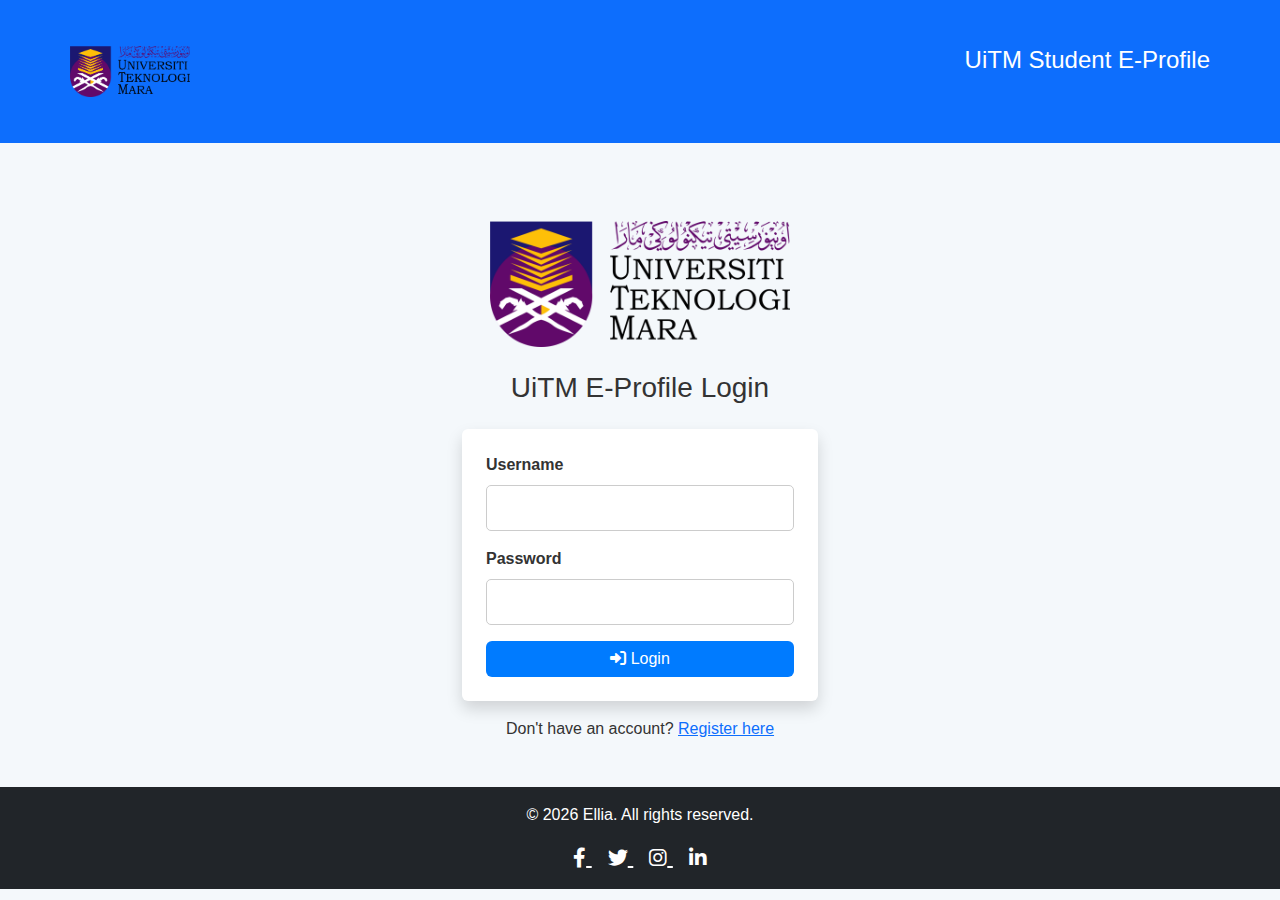
<file: index.html>
<!DOCTYPE html>
<html lang="en">

<head>
    <meta charset="UTF-8">
    <meta name="viewport" content="width=device-width, initial-scale=1.0">
    <title>UiTM Student E-Profile</title>
    <!-- Bootstrap CSS -->
    <link href="https://cdn.jsdelivr.net/npm/bootstrap@5.3.3/dist/css/bootstrap.min.css" rel="stylesheet" integrity="sha384-QWTKZyjpPEjISv5WaRU9OFeRpok6YctnYmDr5pNlyT2bRjXh0JMhjY6hW+ALEwIH" crossorigin="anonymous">
    <!-- Font Awesome for Icons -->
    <link href="https://cdnjs.cloudflare.com/ajax/libs/font-awesome/6.0.0/css/all.min.css" rel="stylesheet">
    <!-- Custom CSS -->
    <link rel="stylesheet" href="css/style.css">
</head>

<body>
    <div id="app">

        <!-- Header -->
        <header class="bg-primary text-white py-3">
            <div class="container">
                <div class="d-flex justify-content-between">
                    <div class="logo">
                        <img src="logo.png" alt="UiTM Logo" style="width: 120px;">
                    </div>
                    <div class="site-title">
                        <h4 class="mb-0">UiTM Student E-Profile</h4>
                    </div>
                </div>
            </div>
        </header>

        <!-- Login Page -->
        <div class="container mt-5" id="loginPage">
            <div class="row justify-content-center">
                <div class="col-md-4">
                    <div class="text-center mb-4">
                        <img src="logo.png" alt="UiTM Logo" style="width: 300px; height: auto;">
                    </div>
                    <h3 class="text-center mb-4">UiTM E-Profile Login</h3>
                    <form id="loginForm" class="p-4 shadow rounded">
                        <div class="mb-3">
                            <label for="username" class="form-label">Username</label>
                            <input type="text" class="form-control" id="username" required>
                        </div>
                        <div class="mb-3">
                            <label for="password" class="form-label">Password</label>
                            <input type="password" class="form-control" id="password" required>
                        </div>
                        <button type="button" class="btn btn-primary w-100" <a href="#dashboard.html" onclick="login()"> </a> 
                            <i class="fas fa-sign-in-alt"></i> Login
                        </button>
                    </form>
                    <div class="mt-3 text-center">
                        <p>Don't have an account? <a href="#" onclick="showRegisterPage()">Register here</a></p>
                    </div>
                </div>
            </div>
        </div>

        <!-- Register Page -->
        <div class="container mt-5 d-none" id="registerPage">
            <div class="row justify-content-center">
                <div class="col-md-4">
                    <h3 class="text-center mb-4">Create an Account</h3>
                    <form id="registerForm" class="p-4 shadow rounded">
                        <div class="mb-3">
                            <label for="regUsername" class="form-label">Username</label>
                            <input type="text" class="form-control" id="regUsername" required>
                        </div>
                        <div class="mb-3">
                            <label for="regPassword" class="form-label">Password</label>
                            <input type="password" class="form-control" id="regPassword" required>
                        </div>
                        <div class="mb-3">
                            <label for="confirmPassword" class="form-label">Confirm Password</label>
                            <input type="password" class="form-control" id="confirmPassword" required>
                        </div>
                        <button type="button" class="btn btn-success w-100" onclick="register()">
                            <i class="fas fa-user-plus"></i> Register
                        </button>
                    </form>
                    <div class="mt-3 text-center">
                        <p>Already have an account? <a href="#" onclick="showLoginPage()">Login here</a></p>
                    </div>
                </div>
            </div>
        </div>
    </div>

   <!-- Footer -->
   <footer class="footer bg-dark text-white text-center py-3">
    <p class="m-0">© <span id="year"></span> Ellia. All rights reserved.</p>
    <!-- Social Media Links -->
    <div class="social-icons mt-3">
        <a href="https://www.facebook.com" class="text-white mx-2">
            <i class="fab fa-facebook-f"></i>
        </a>
        <a href="https://www.twitter.com" class="text-white mx-2">
            <i class="fab fa-twitter"></i>
        </a>
        <a href="https://www.instagram.com" class="text-white mx-2">
            <i class="fab fa-instagram"></i>
        </a>
        <a href="https://www.linkedin.com" class="text-white mx-2">
            <i class="fab fa-linkedin-in"></i>
        </a>
    </div>
</footer>


    <!-- Bootstrap JS -->
    <script src="https://cdn.jsdelivr.net/npm/bootstrap@5.3.3/dist/js/bootstrap.bundle.min.js" integrity="sha384-YvpcrYf0tY3lHB60NNkmXc5s9fDVZLESaAA55NDzOxhy9GkcIdslK1eN7N6jIeHz" crossorigin="anonymous"></script>
    <!-- Include Bootstrap JS -->
    <script src="https://code.jquery.com/jquery-3.5.1.slim.min.js"></script>
    <script src="https://cdn.jsdelivr.net/npm/@popperjs/core@2.5.2/dist/umd/popper.min.js"></script>
    <script src="https://stackpath.bootstrapcdn.com/bootstrap/4.5.2/js/bootstrap.min.js"></script>
    

    <script>
        function showRegisterPage() {
            document.getElementById('loginPage').classList.add('d-none');
            document.getElementById('registerPage').classList.remove('d-none');
        }

        function showLoginPage() {
            document.getElementById('registerPage').classList.add('d-none');
            document.getElementById('loginPage').classList.remove('d-none');
        }

        function login() {
            // Add login functionality here
            alert("Login functionality is not implemented.");
            window.location.href = "about.html"; // Link to the about page
        }
        


        function register() {
            // Add registration functionality here
            alert("Registration functionality is not implemented.");
            window.location.href = "index.html"; // Link to the index page
        }
       // JavaScript to update the year dynamically 
    
    document.getElementById("year").textContent = new Date().getFullYear();

    </script>
</body>

</html>
</file>
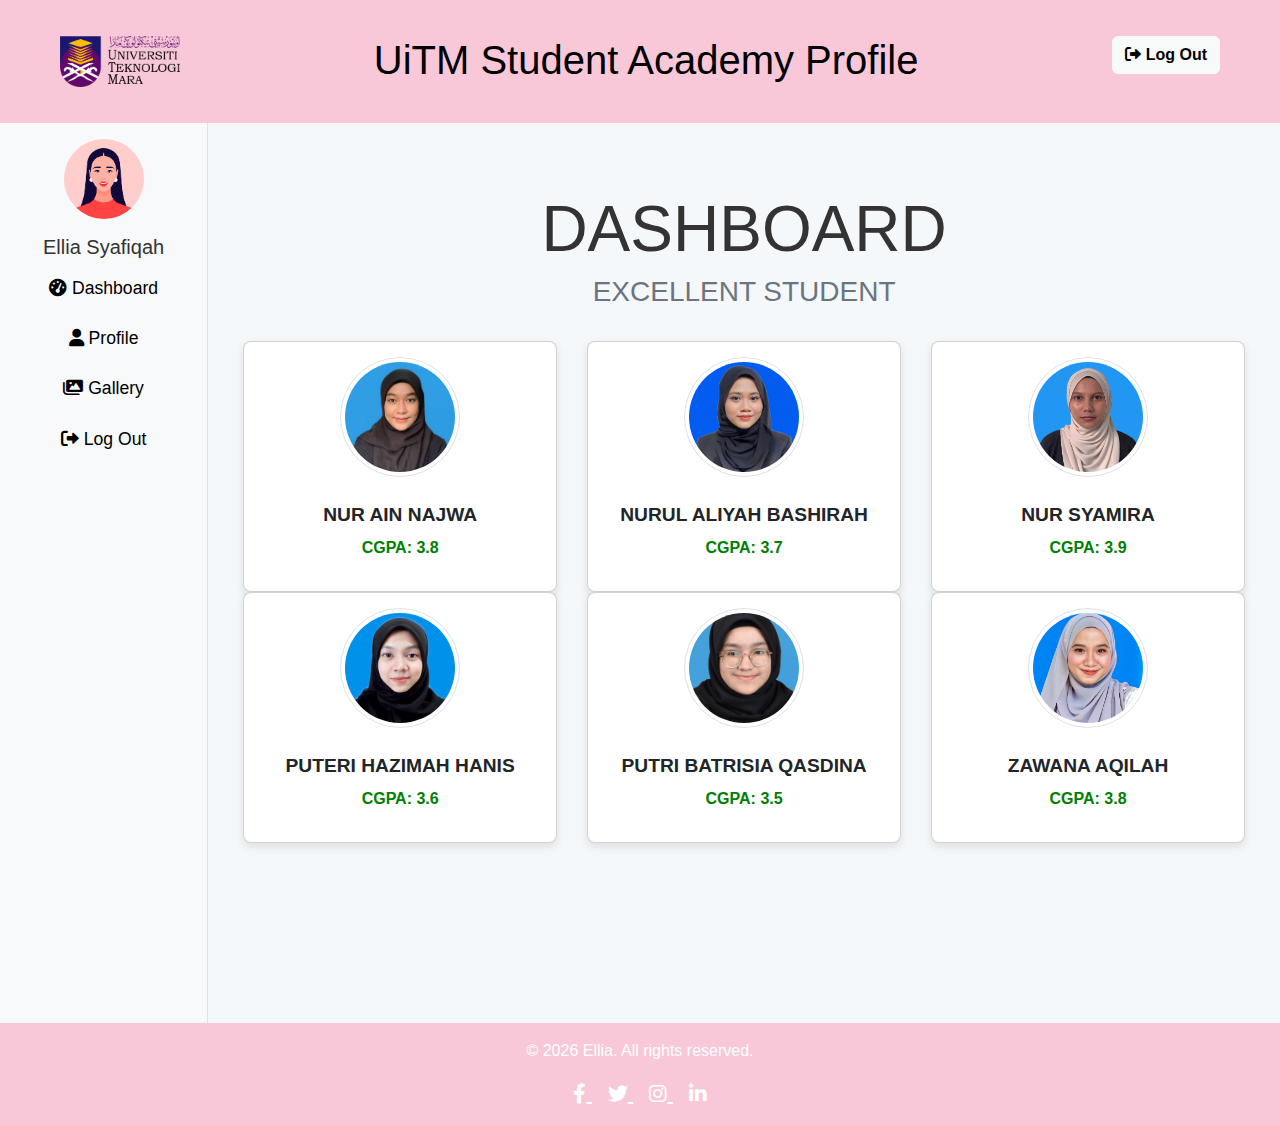
<file: about.html>
<!DOCTYPE html>
<html lang="en">
<head>
    <meta charset="UTF-8">
    <meta name="viewport" content="width=device-width, initial-scale=1.0">
    <title>UiTM Student E-Profile</title>
    <!-- Bootstrap CSS -->
    <link href="https://cdn.jsdelivr.net/npm/bootstrap@5.3.3/dist/css/bootstrap.min.css" rel="stylesheet" integrity="sha384-QWTKZyjpPEjISv5WaRU9OFeRpok6YctnYmDr5pNlyT2bRjXh0JMhjY6hW+ALEwIH" crossorigin="anonymous">
    <!-- Font Awesome for Icons -->
    <link href="https://cdnjs.cloudflare.com/ajax/libs/font-awesome/6.0.0/css/all.min.css" rel="stylesheet">
    <link rel="stylesheet" href="css/style.css">
    <style>
        /* Ensuring the body takes full height */
        html, body {
            height: 100%;
            margin: 0;
        }

        /* Ensuring the footer stays at the bottom */
        #app {
            display: flex;
            flex-direction: column;
            min-height: 100vh;
        }

        /* Main content area to grow and push footer down */
        .main-content {
            flex: 1;
        }

        /* Navbar customization */
        nav {
            background-color: #b0b0b0; /* Light grey color */
        }

        nav .nav-link {
            font-weight: bold;
            color: black !important; /* Black font for nav items */
        }

        nav .nav-link:hover {
            color: #555; /* Darker grey on hover */
        }

        /* Header and Footer customization */
        header, footer {
            background-color: #f8c8d8; /* Pastel pink color */
        }

        /* Footer customization */
        footer {
            margin-top: auto; /* Push footer to the bottom */
            padding: 15px;
            text-align: center;
        }

        /* Log Out Button */
        .btn-logout {
            font-weight: bold;
            color: black;
        }

        /* Main content styling */
        .container {
            padding: 20px;
        }
    </style>
</head>

<body>
    <div id="app">
        <!-- Header -->
        <header class="py-3">
            <div class="container">
                <div class="d-flex justify-content-between">
                    <div class="logo">
                        <img src="logo.png" alt="UiTM Logo" class="img-fluid" style="width: 120px;">
                    </div>
                    <div class="site-title">
                        <h1 class="mb-0 text-black">UiTM Student Academy Profile</h1>
                    </div>
                    <div class="user-info">
                        <a href="index.html" class="btn btn-light btn-logout">
                            <i class="fas fa-sign-out-alt"></i> Log Out
                        </a>
                    </div>
                </div>
            </div>
        </header>

        <!-- Main Content -->
        <div class="main-content">
            <div class="d-flex">
                <!-- Side Navigation -->
                <nav class="bg-light border-end vh-100" style="width: 250px;">
                    <div class="p-3 text-center">
                        <div class="profile-avatar mb-3">
                            <img src="avatar.jpg" alt="User Avatar" class="rounded-circle" id="userAvatar" style="width: 80px; height: 80px;">
                        </div>
                        <h5 id="usernameDisplay">Ellia Syafiqah</h5>
                        <ul class="nav flex-column">
                            <li class="nav-item">
                                <a class="nav-link text-dark" href="about.html">
                                    <i class="fas fa-tachometer-alt"></i> Dashboard
                                </a>
                            </li>
                            <li class="nav-item">
                                <a class="nav-link text-dark" href="profile.html">
                                    <i class="fas fa-user"></i> Profile
                                </a>
                            </li>
                            <li class="nav-item">
                                <a class="nav-link text-dark" href="gallery.html">
                                    <i class="fas fa-images"></i> Gallery
                                </a>
                            </li>
                            <li class="nav-item">
                                <a class="nav-link text-danger" href="index.html">
                                    <i class="fas fa-sign-out-alt"></i> Log Out
                                </a>
                            </li>
                        </ul>
                    </div>
                </nav>

                <!-- Dashboard Page (All Profiles) -->
                <div class="container mt-5" id="dashboardPage">
                    <div class="row justify-content-center">

                        <!-- Title and Subtitle -->
                        <div class="text-center mb-4">
                            <h2 class="display-3">DASHBOARD</h2>
                            <h3>EXCELLENT STUDENT</h3>
                        </div>

                        
                        <!-- Profile 1 -->
<div class="col-md-6 col-lg-4">
    <div class="card profile-card" onclick="showProfilePage('ain')">
        <div class="card-body text-center">
            <div class="profile-image mb-3">
                <img src="ain.jpg" alt="Profile Image" class="img-thumbnail" width="124" height="124">
            </div>
            <h5 class="card-title">NUR AIN NAJWA </h5>
            <p style="color: green; font-weight: bold;">CGPA: 3.8</p> <!-- CGPA in green -->
        </div>
    </div>
</div>

<!-- Profile 2 -->
<div class="col-md-6 col-lg-4">
    <div class="card profile-card" onclick="showProfilePage('aliyah')">
        <div class="card-body text-center">
            <div class="profile-image mb-3">
                <img src="aliyah.jpg" alt="Profile Image" class="img-thumbnail" width="125" height="125">
            </div>
            <h5 class="card-title">NURUL ALIYAH BASHIRAH </h5>
            <p style="color: green; font-weight: bold;">CGPA: 3.7</p> <!-- CGPA in green -->
        </div>
    </div>
</div>

<!-- Profile 3 -->
<div class="col-md-6 col-lg-4">
    <div class="card profile-card" onclick="showProfilePage('mira')">
        <div class="card-body text-center">
            <div class="profile-image mb-3">
                <img src="mira.png" alt="Profile Image" class="img-thumbnail" width="125" height="125">
            </div>
            <h5 class="card-title">NUR SYAMIRA </h5>
            <p style="color: green; font-weight: bold;">CGPA: 3.9</p> <!-- CGPA in green -->
        </div>
    </div>
</div>

<!-- Profile 4 -->
<div class="col-md-6 col-lg-4">
    <div class="card profile-card" onclick="showProfilePage('puteri')">
        <div class="card-body text-center">
            <div class="profile-image mb-3">
                <img src="puteri.jpg" alt="Profile Image" class="img-thumbnail" width="125" height="125">
            </div>
            <h5 class="card-title">PUTERI HAZIMAH HANIS </h5>
            <p style="color: green; font-weight: bold;">CGPA: 3.6</p> <!-- CGPA in green -->
        </div>
    </div>
</div>

<!-- Profile 5 -->
<div class="col-md-6 col-lg-4">
    <div class="card profile-card" onclick="showProfilePage('qas')">
        <div class="card-body text-center">
            <div class="profile-image mb-3">
                <img src="qas.jpg" alt="Profile Image" class="img-thumbnail" width="115" height="115">
            </div>
            <h5 class="card-title">PUTRI BATRISIA QASDINA </h5>
            <p style="color: green; font-weight: bold;">CGPA: 3.5</p> <!-- CGPA in green -->
        </div>
    </div>
</div>

<!-- Profile 6 -->
<div class="col-md-6 col-lg-4">
    <div class="card profile-card" onclick="showProfilePage('zawana')">
        <div class="card-body text-center">
            <div class="profile-image mb-3">
                <img src="zawana.jpg" alt="Profile Image" class="img-thumbnail" width="123" height="123">
            </div>
            <h5 class="card-title">ZAWANA AQILAH </h5>
            <p style="color: green; font-weight: bold;">CGPA: 3.8</p> <!-- CGPA in green -->
        </div>
    </div>
</div>



                    </div>
                </div>
            </div>
        </div>

        <!-- Footer -->
        <footer class="footer text-white text-center py-3">
            <p class="m-0">© <span id="year"></span> Ellia. All rights reserved.</p>
            <!-- Social Media Links -->
            <div class="social-icons mt-3">
                <a href="https://www.facebook.com" class="text-white mx-2">
                    <i class="fab fa-facebook-f"></i>
                </a>
                <a href="https://www.twitter.com" class="text-white mx-2">
                    <i class="fab fa-twitter"></i>
                </a>
                <a href="https://www.instagram.com" class="text-white mx-2">
                    <i class="fab fa-instagram"></i>
                </a>
                <a href="https://www.linkedin.com" class="text-white mx-2">
                    <i class="fab fa-linkedin-in"></i>
                </a>
            </div>
        </footer>
    </div>

    <!-- Bootstrap JS -->
    <script src="https://cdn.jsdelivr.net/npm/bootstrap@5.3.3/dist/js/bootstrap.bundle.min.js"></script>

    <script>
        document.getElementById("year").textContent = new Date().getFullYear();
    </script>

</body>
</html>
</file>
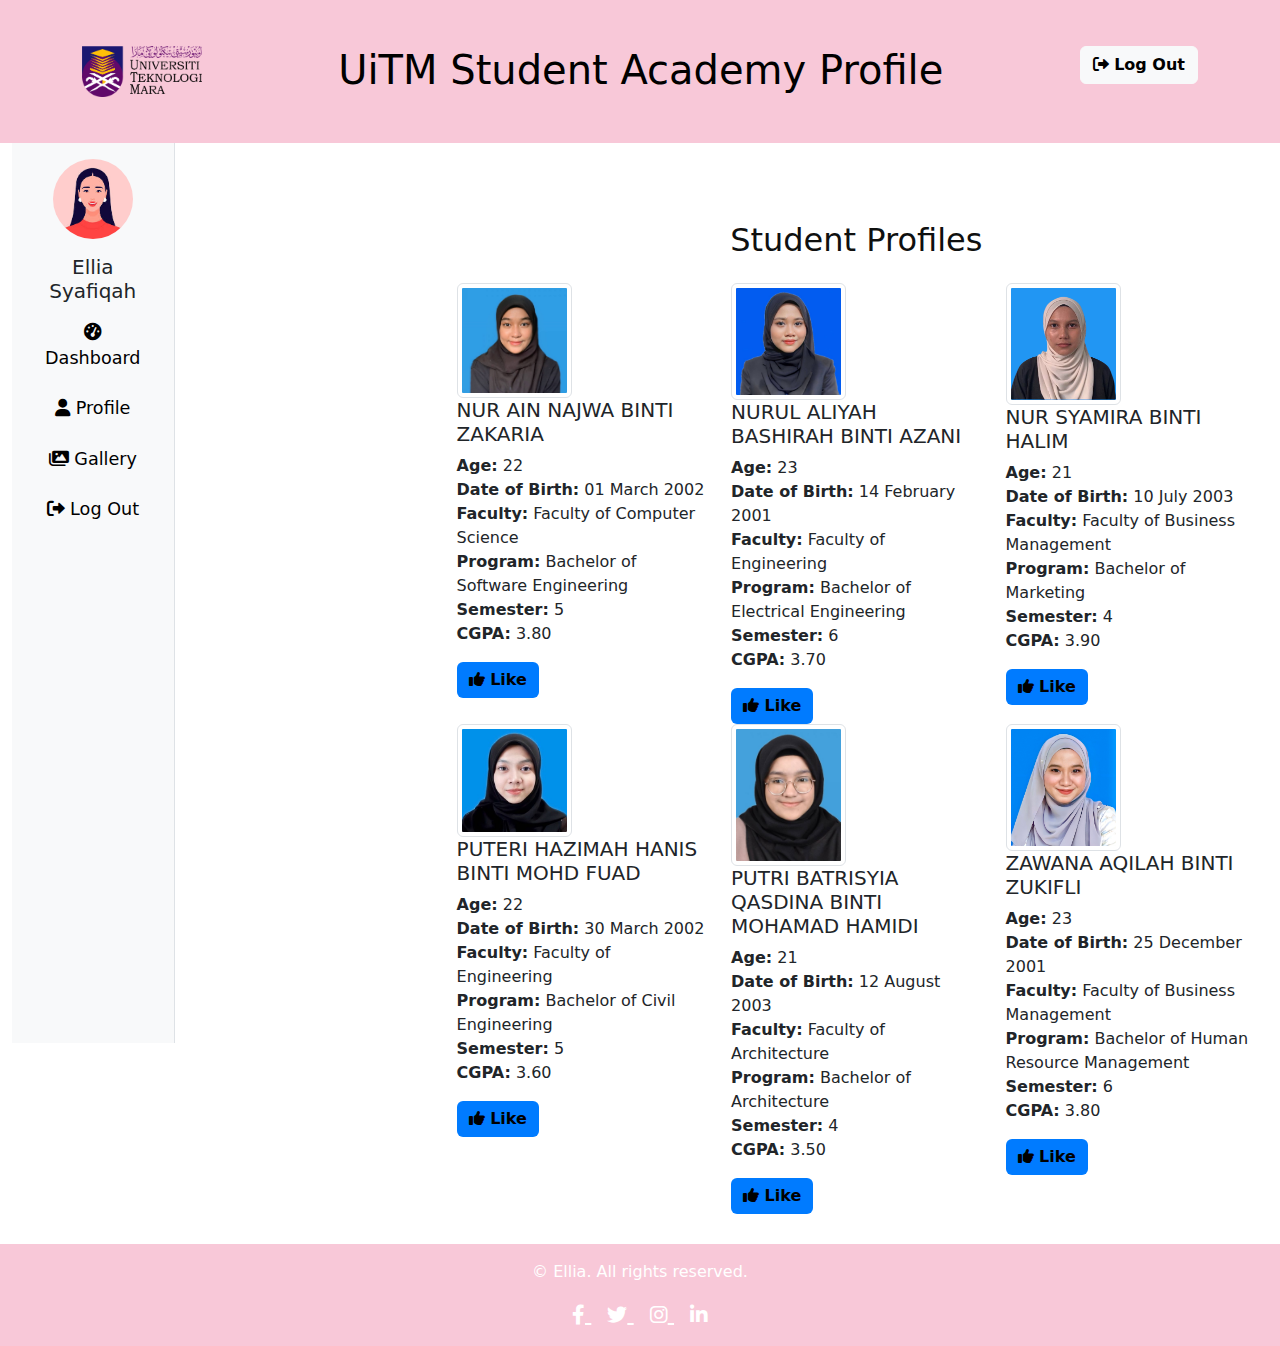
<file: profile.html>
<!DOCTYPE html>
<html lang="en">

<head>
    <meta charset="UTF-8">
    <meta name="viewport" content="width=device-width, initial-scale=1.0">
    <title>UiTM Student E-Profile</title>
    <!-- Link to External CSS -->
    <link href="css/style.css" rel="stylesheet" type="text/css">
    <!-- Bootstrap CSS -->
    <link href="https://cdn.jsdelivr.net/npm/bootstrap@5.3.3/dist/css/bootstrap.min.css" rel="stylesheet" integrity="sha384-QWTKZyjpPEjISv5WaRU9OFeRpok6YctnYmDr5pNlyT2bRjXh0JMhjY6hW+ALEwIH" crossorigin="anonymous">
    <!-- Font Awesome for Icons -->
    <link href="https://cdnjs.cloudflare.com/ajax/libs/font-awesome/6.0.0/css/all.min.css" rel="stylesheet">
    <style>
        /* Navbar Style */
        nav {
            background-color: #d3d3d3; /* Grey color */
        }
        nav .nav-link {
            font-weight: bold;
            color: black !important;
        }

        /* Header and Footer Color */
        header, footer {
            background-color: #f8c8d8; /* Pastel pink color */
        }

        /* Button Style */
        .btn {
            font-weight: bold;
            color: black;
        }
    </style>
</head>

<body>
    <div id="app">
        <!-- Header -->
        <header class="text-white py-3">
            <div class="container">
                <div class="d-flex justify-content-between">
                    <div class="logo">
                        <img src="logo.png" alt="UiTM Logo" class="img-fluid" style="width: 120px;">
                    </div>
                    <div class="site-title">
                        <h1 class="mb-0 text-black">UiTM Student Academy Profile</h1>
                    </div>
                    <div class="user-info">
                        <a href="index.html" class="btn btn-light">
                            <i class="fas fa-sign-out-alt"></i> Log Out
                        </a>
                    </div>
                </div>
            </div>
        </header>

        <!-- Main Content -->
        <div class="main-content container-fluid">
            <div class="d-flex">
                <!-- Side Navigation -->
                <nav class="bg-light border-end vh-100" style="width: 250px;">
                    <div class="p-3 text-center">
                        <div class="profile-avatar mb-3">
                            <img src="avatar.jpg" alt="User Avatar" class="rounded-circle" id="userAvatar" style="width: 80px; height: 80px;">
                        </div>
                        <h5 id="usernameDisplay"> Ellia Syafiqah </h5>
                        <ul class="nav flex-column">
                            <li class="nav-item">
                                <a class="nav-link text-dark" href="about.html">
                                    <i class="fas fa-tachometer-alt"></i> Dashboard
                                </a>
                            </li>
                            <li class="nav-item">
                                <a class="nav-link text-dark" href="profile.html">
                                    <i class="fas fa-user"></i> Profile
                                </a>
                            </li>
                            <li class="nav-item">
                                <a class="nav-link text-dark" href="gallery.html">
                                    <i class="fas fa-images"></i> Gallery
                                </a>
                            </li>
                            <li class="nav-item">
                                <a class="nav-link text-danger" href="index.html">
                                    <i class="fas fa-sign-out-alt"></i> Log Out
                                </a>
                            </li>
                        </ul>
                    </div>
                </nav>


                <!-- Student Profiles -->
                <div class="container mt-5" style="margin-left: 270px;">
                    <h2 class="text-center mb-4" style="color: #0f100f;"> Student Profiles </h2>
                    <div class="row">
                        <!-- NUR AIN NAJWA BINTI ZAKARIA -->
                        <div class="col-md-6 col-lg-4">
                            <div class="kotak">
                                <img src="ain.jpg" alt="NUR AIN NAJWA BINTI ZAKARIA" class="img-thumbnail" width="115" height="115">
                                <h5>NUR AIN NAJWA BINTI ZAKARIA</h5>
                                <ul class="list-unstyled">
                                    <li><strong>Age:</strong> 22</li>
                                    <li><strong>Date of Birth:</strong> 01 March 2002</li>
                                    <li><strong>Faculty:</strong> Faculty of Computer Science</li>
                                    <li><strong>Program:</strong> Bachelor of Software Engineering</li>
                                    <li><strong>Semester:</strong> 5</li>
                                    <li><strong>CGPA:</strong> 3.80 </li>
                                </ul>
                                <button class="btn btn-primary"><i class="fas fa-thumbs-up"></i> Like</button>
                            </div>
                        </div>

                        <!-- NURUL ALIYAH BASHIRAH BINTI AZANI -->
                        <div class="col-md-6 col-lg-4">
                            <div class="kotak">
                                <img src="aliyah.jpg" alt="NURUL ALIYAH BASHIRAH BINTI AZANI" class="img-thumbnail" width="115" height="115">
                                <h5>NURUL ALIYAH BASHIRAH BINTI AZANI</h5>
                                <ul class="list-unstyled">
                                    <li><strong>Age:</strong> 23</li>
                                    <li><strong>Date of Birth:</strong> 14 February 2001</li>
                                    <li><strong>Faculty:</strong> Faculty of Engineering</li>
                                    <li><strong>Program:</strong> Bachelor of Electrical Engineering</li>
                                    <li><strong>Semester:</strong> 6</li>
                                    <li><strong>CGPA:</strong> 3.70 </li>
                                </ul>
                                <button class="btn btn-primary"><i class="fas fa-thumbs-up"></i> Like</button>
                            </div>
                        </div>

                        <!-- NUR SYAMIRA BINTI HALIM -->
                        <div class="col-md-6 col-lg-4">
                            <div class="kotak">
                                <img src="mira.png" alt="NUR SYAMIRA BINTI HALIM" class="img-thumbnail" width="115" height="115">
                                <h5>NUR SYAMIRA BINTI HALIM</h5>
                                <ul class="list-unstyled">
                                    <li><strong>Age:</strong> 21</li>
                                    <li><strong>Date of Birth:</strong> 10 July 2003</li>
                                    <li><strong>Faculty:</strong> Faculty of Business Management</li>
                                    <li><strong>Program:</strong> Bachelor of Marketing</li>
                                    <li><strong>Semester:</strong> 4</li>
                                    <li><strong>CGPA:</strong> 3.90</li>
                                </ul>
                                <button class="btn btn-primary"><i class="fas fa-thumbs-up"></i> Like</button>
                            </div>
                        </div>

                        <!-- PUTERI HAZIMAH HANIS BINTI MOHD FUAD -->
                        <div class="col-md-6 col-lg-4">
                            <div class="kotak">
                                <img src="puteri.jpg" alt="PUTERI HAZIMAH HANIS BINTI MOHD FUAD" class="img-thumbnail" width="115" height="115">
                                <h5>PUTERI HAZIMAH HANIS BINTI MOHD FUAD</h5>
                                <ul class="list-unstyled">
                                    <li><strong>Age:</strong> 22</li>
                                    <li><strong>Date of Birth:</strong> 30 March 2002</li>
                                    <li><strong>Faculty:</strong> Faculty of Engineering</li>
                                    <li><strong>Program:</strong> Bachelor of Civil Engineering</li>
                                    <li><strong>Semester:</strong> 5</li>
                                    <li><strong>CGPA:</strong> 3.60</li>
                                </ul>
                                <button class="btn btn-primary"><i class="fas fa-thumbs-up"></i> Like</button>
                            </div>
                        </div>

                        <!-- PUTRI BATRISYIA QASDINA BINTI MOHAMAD HAMIDI -->
                        <div class="col-md-6 col-lg-4">
                            <div class="kotak">
                                <img src="qas.jpg" alt="PUTRI BATRISYIA QASDINA BINTI MOHAMAD HAMIDI" class="img-thumbnail" width="115" height="115">
                                <h5>PUTRI BATRISYIA QASDINA BINTI MOHAMAD HAMIDI</h5>
                                <ul class="list-unstyled">
                                    <li><strong>Age:</strong> 21</li>
                                    <li><strong>Date of Birth:</strong> 12 August 2003</li>
                                    <li><strong>Faculty:</strong> Faculty of Architecture</li>
                                    <li><strong>Program:</strong> Bachelor of Architecture</li>
                                    <li><strong>Semester:</strong> 4</li>
                                    <li><strong>CGPA:</strong> 3.50</li>
                                </ul>
                                <button class="btn btn-primary"><i class="fas fa-thumbs-up"></i> Like</button>
                            </div>
                        </div>

                        <!-- ZAWANA AQILAH BINTI ZUKIFLI -->
                        <div class="col-md-6 col-lg-4">
                            <div class="kotak">
                                <img src="zawana.jpg" alt="ZAWANA AQILAH BINTI ZUKIFLI" class="img-thumbnail" width="115" height="115">
                                <h5>ZAWANA AQILAH BINTI ZUKIFLI</h5>
                                <ul class="list-unstyled">
                                    <li><strong>Age:</strong> 23</li>
                                    <li><strong>Date of Birth:</strong> 25 December 2001</li>
                                    <li><strong>Faculty:</strong> Faculty of Business Management</li>
                                    <li><strong>Program:</strong> Bachelor of Human Resource Management</li>
                                    <li><strong>Semester:</strong> 6</li>
                                    <li><strong>CGPA:</strong> 3.80</li>
                                </ul>
                                <button class="btn btn-primary"><i class="fas fa-thumbs-up"></i> Like</button>
                            </div>
                        </div>
                    </div>
                </div>
            </div>
        </div>
    </div>

    <!-- Footer -->
    <footer class="footer text-white text-center py-3">
        <p class="m-0">© <span id="year"></span> Ellia. All rights reserved.</p>
        <!-- Social Media Links -->
        <div class="social-icons mt-3">
            <a href="https://www.facebook.com" class="text-white mx-2">
                <i class="fab fa-facebook-f"></i>
            </a>
            <a href="https://www.twitter.com" class="text-white mx-2">
                <i class="fab fa-twitter"></i>
            </a>
            <a href="https://www.instagram.com" class="text-white mx-2">
                <i class="fab fa-instagram"></i>
            </a>
            <a href="https://www.linkedin.com" class="text-white mx-2">
                <i class="fab fa-linkedin-in"></i>
            </a>
        </div>
    </footer>

    <!-- Bootstrap JS and dependencies -->
    <script src="https://cdn.jsdelivr.net/npm/@popperjs/core@2.11.6/dist/umd/popper.min.js" integrity="sha384-oBqDVmMz4fnFO9gybF4A9DYt3pY1dVAtSSG2BvAtUhv5Bs3y5jW48bm3g6AqxZdG" crossorigin="anonymous"></script>
    <script src="https://cdn.jsdelivr.net/npm/bootstrap@5.3.3/dist/js/bootstrap.min.js" integrity="sha384-pzjw8f+ua7Kw1TIq0u7f79W6LRD2rhZRzz5cRYqkcXDAa5gFZx7C3/1deAyh+jhj" crossorigin="anonymous"></script>
</body>

</html>
</file>
<file: css/style.css>
/* General Reset */ 
* {
    margin: 0;
    padding: 0;
    box-sizing: border-box;
}

/* Body Styling */
body {
    font-family: Arial, sans-serif;
    background-color: #f4f8fb;
    color: #333;
    display: flex;
    flex-direction: column;
    justify-content: space-between;
    height: 100%;
}

/* Container Styling */
.container {
    max-width: 1200px;
    margin: auto;
    padding: 30px;
}

/* Form Styling */
form {
    background-color: #fff;
    border-radius: 8px;
    padding: 30px;
    box-shadow: 0 4px 10px rgba(0, 0, 0, 0.1);
}

/* Form Labels */
.form-label {
    font-weight: bold;
}

/* Form Controls */
.form-control {
    border-radius: 5px;
    border: 1px solid #ccc;
    padding: 10px;
    margin-bottom: 15px;
}

/* Buttons Styling */
button {
    border-radius: 5px;
    font-size: 16px;
    font-weight: bold;
}

button[type="submit"] {
    cursor: pointer;
}

button.btn-primary {
    background-color: #007bff;
    border: none;
}

button.btn-primary:hover {
    background-color: #0056b3;
}

button.btn-success {
    background-color: #28a745;
    border: none;
}

button.btn-success:hover {
    background-color: #218838;
}

/* Links in Forms */
p.text-center a {
    color: #007bff;
    text-decoration: none;
}

p.text-center a:hover {
    text-decoration: underline;
}

/* Visibility Handling */
.d-none {
    display: none !important;
}

/* Header Styling */
header {
    background-color: #007bff;
    color: white;
}

header .logo img {
    width: 100px;
}

header .site-title h4 {
    margin-bottom: 0;
}

nav .nav-link {
    font-size: 1.1rem;
    margin-bottom: 0.5rem;
}

nav .nav-link:hover {
    background-color: #e9ecef;
}

.nav-item .nav-link.text-dark {
    font-weight: 500;
}

.nav-item .nav-link.text-danger {
    font-weight: 500;
}

#userAvatar {
    width: 80px;
    height: 80px;
    object-fit: cover;
}

/* Title Styles for Dashboard */
#dashboardPage .display-4 {
    font-weight: bold;
    color: #007bff;
}

#dashboardPage h3 {
    font-weight: 300;
    color: #6c757d;
}

/* Card Styling */
.card {
    background-color: #fff;
    border-radius: 8px;
    box-shadow: 0 4px 10px rgba(0, 0, 0, 0.1);
    transition: transform 0.3s, box-shadow 0.3s;
    width: 100%;
}

.card:hover {
    transform: scale(1.02);
    box-shadow: 0 6px 15px rgba(0, 0, 0, 0.2);
}

.card-body {
    padding: 15px;
    text-align: center;
}

.card-title {
    font-size: 1.2rem;
    font-weight: bold;
    margin-bottom: 10px;
}

.card-text {
    font-size: 0.9rem;
}

/* Profile Card Image Styling */
.profile-image img {
    width: 120px;
    height: 120px;
    object-fit: cover;
    border-radius: 50%;
    margin-bottom: 10px;
}

/* Profile Details */
.profile-details {
    background: #fff;
    padding: 20px;
    border-radius: 15px;
    box-shadow: 0 4px 12px rgba(0, 0, 0, 0.1);
    margin-bottom: 30px;
    transition: transform 0.3s ease, box-shadow 0.3s ease;
    text-align: center;
}

.profile-details:hover {
    transform: translateY(-10px);
    box-shadow: 0 8px 16px rgba(0, 0, 0, 0.2);
}

#profilePage {
    display: none;
}

#profilePage .profile-details img {
    border-radius: 50%;
    border: 4px solid #8cf0c4;
    box-shadow: 0 0 10px rgba(0, 0, 0, 0.1);
    margin-bottom: 20px;
}

.profile-details h5 {
    font-size: 1.5rem;
    font-weight: 600;
    color: #2e3a59;
    margin-bottom: 20px;
}

.profile-details ul {
    list-style: none;
    padding: 0;
    margin: 0;
}

.profile-details ul li {
    font-size: 1rem;
    margin-bottom: 10px;
}

.profile-details ul li strong {
    font-weight: bold;
    color: #4CAF50;
}

.btn-secondary {
    background-color: #8cf0c4;
    color: white;
    padding: 10px 20px;
    font-weight: bold;
    border-radius: 8px;
    border: none;
    cursor: pointer;
    transition: background-color 0.3s ease;
}

.btn-secondary:hover {
    background-color: #6bcfa7;
}

/* Footer Styling */
footer {
    background-color: #343a40;
    color: white;
    text-align: center;
    padding: 10px;
    width: 100%;
    margin-top: auto;
}

/* Social Icons Styling */
.social-icons a {
    font-size: 20px;
    transition: color 0.3s ease;
}

.social-icons a:hover {
    color: #17a2b8;
}

/* Grid Layout */
.row {
    flex-wrap: wrap;
    margin-right: 0;
    margin-left: 0;
}

.col-md-6 {
    padding-right: 15px;
    padding-left: 15px;
}
</file>
